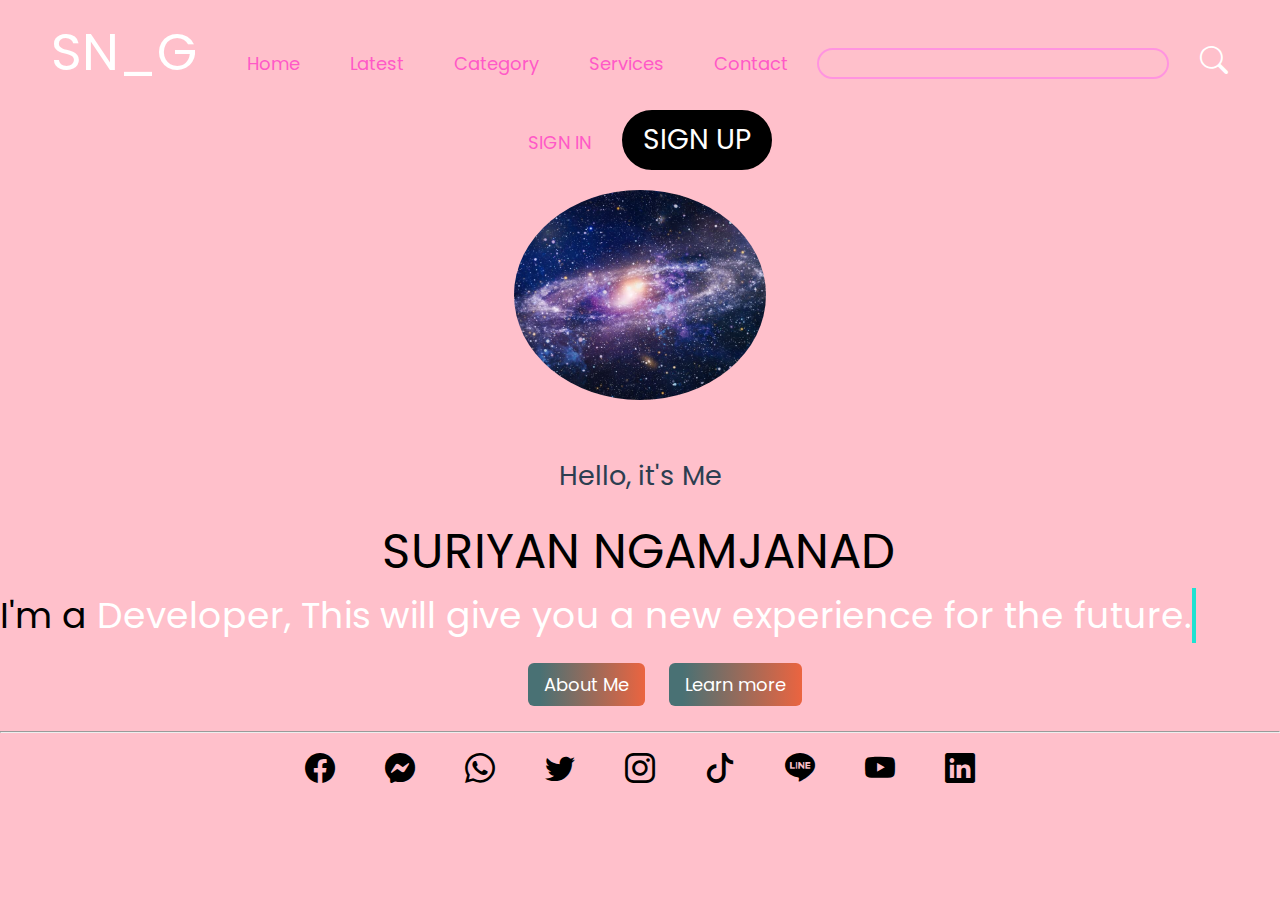
<file: ProfilePageWithHTMLCSS-main/index.html>
<!DOCTYPE html>
<html lang="en">

<head>
    <meta charset="UTF-8">
    <meta http-equiv="X-UA-Compatible" content="IE=edge">
    <meta name="viewport" content="width=device-width, initial-scale=1.0">
    <link rel="stylesheet" href="rotate.css">
    <link rel="stylesheet" href="https://cdn.jsdelivr.net/npm/bootstrap-icons@1.10.3/font/bootstrap-icons.css">
    <title>Document</title>
</head>

<body>
    <center>
        <div class="headertop">
            <div class="#">
                <a href="#"><button class="logoo">SN_G</button></a>
                <a href="#"><button class="home">Home</button></a>
                <a href="#"><button class="home">Latest</button></a>
                <a href="#"><button class="home">Category</button></a>
                <a href="#"><button class="home">Services</button></a>
                <a href="#"><button class="home">Contact</button></a>

                <label for="type-search"></label>
                <input class="searchbtn" type="search" id="type-search" name="q">
                <button class="searchbtn_g"><i class="bi bi-search"></i></button>

                <a href="sign_in_1st_page.html"><button class="signin_btn">SIGN IN</button></a>
                <a href="sign_up_1st_page.html"><button class="signup_btn">SIGN UP</button></a>
            </div>
        </div>


        <!-- ---------------------------------------------------------------------------->
        <div class="gallery">
            <img src="g.jpg" alt="#">
            <div class="#">
                <audio id="myAudio">
                <source src="#" type="audio/mpeg">
                <source src="#" type="audio/ogg">
            </audio>
                <div class="#">
                    <div id="player">
                    </div>
                    <script>
                        const audio = document.getElementById("myAudio");
                        const playButton = document.getElementById("playButton");
                        const pauseButton = document.getElementById("pauseButton");
                        const skipButton = document.getElementById("skipButton");
                        const timeDisplay = document.getElementById("time");

                        playButton.addEventListener("click", function() {
                            audio.play();
                        });

                        pauseButton.addEventListener("click", function() {
                            audio.pause();
                        });

                        skipButton.addEventListener("click", function() {
                            audio.currentTime = 0;
                        });

                        audio.addEventListener("timeupdate", function() {
                            const minutes = Math.floor(audio.currentTime / 60);
                            const seconds = Math.floor(audio.currentTime % 60);
                            const durationMinutes = Math.floor(audio.duration / 60);
                            const durationSeconds = Math.floor(audio.duration % 60);

                            timeDisplay.innerHTML = `${minutes}:${seconds.toString().padStart(2, '0')} / ${durationMinutes}:${durationSeconds.toString().padStart(2, '0')}`;
                        });
                    </script>
                </div>
                <!-- ---------------------------------------------------- -->

                <!-- ---------------------------------------------------- -->
            </div>
        </div>
        <div class="content">
            <div class="text-content">
                <div class="text">Hello, it's Me</div>
                <div class="name">SURIYAN NGAMJANAD</div>
                <div class="job">
                    <span>I'm a</span>
                    <div class="typing-text">
                        <span>Developer,</span>
                        <span>This will give you a new experience for the future.</span>

                    </div>
                </div>
                <center>
                    <div class="buttons">
                        <button>About Me</button>
                        <button>Learn more</button>
                    </div>
                </center>

            </div>
        </div>

        <div class="footer ">
            <br>
            <hr>
            <center>
                <div class="button">
                    <a href="#"><button class="facebook"><i class="bi bi-facebook"></i></button></a>
                    <a href="#"><button class="messenger"><i class="bi bi-messenger"></i></button></a>
                    <a href="#"><button class="whatsapp"><i class="bi bi-whatsapp"></i></button></a>
                    <a href="#"><button class="twitter "><i class="bi bi-twitter "></i></button></a>
                    <a href="#"><button class="instagram "><i class="bi bi-instagram "></i></button></a>
                    <a href="#"><button class="tiktok "><i class="bi bi-tiktok "></i></button></a>
                    <a href="#"><button class="line "><i class="bi bi-line "></i></button></a>
                    <a href="#"><button class="youtube "><i class="bi bi-youtube "></i></button></a>
                    <a href="#"><button class="linkedin "><i class="bi bi-linkedin "></i></button></a>
                </div>
            </center>

        </div>
    </center>

</body>

</html>
</file>
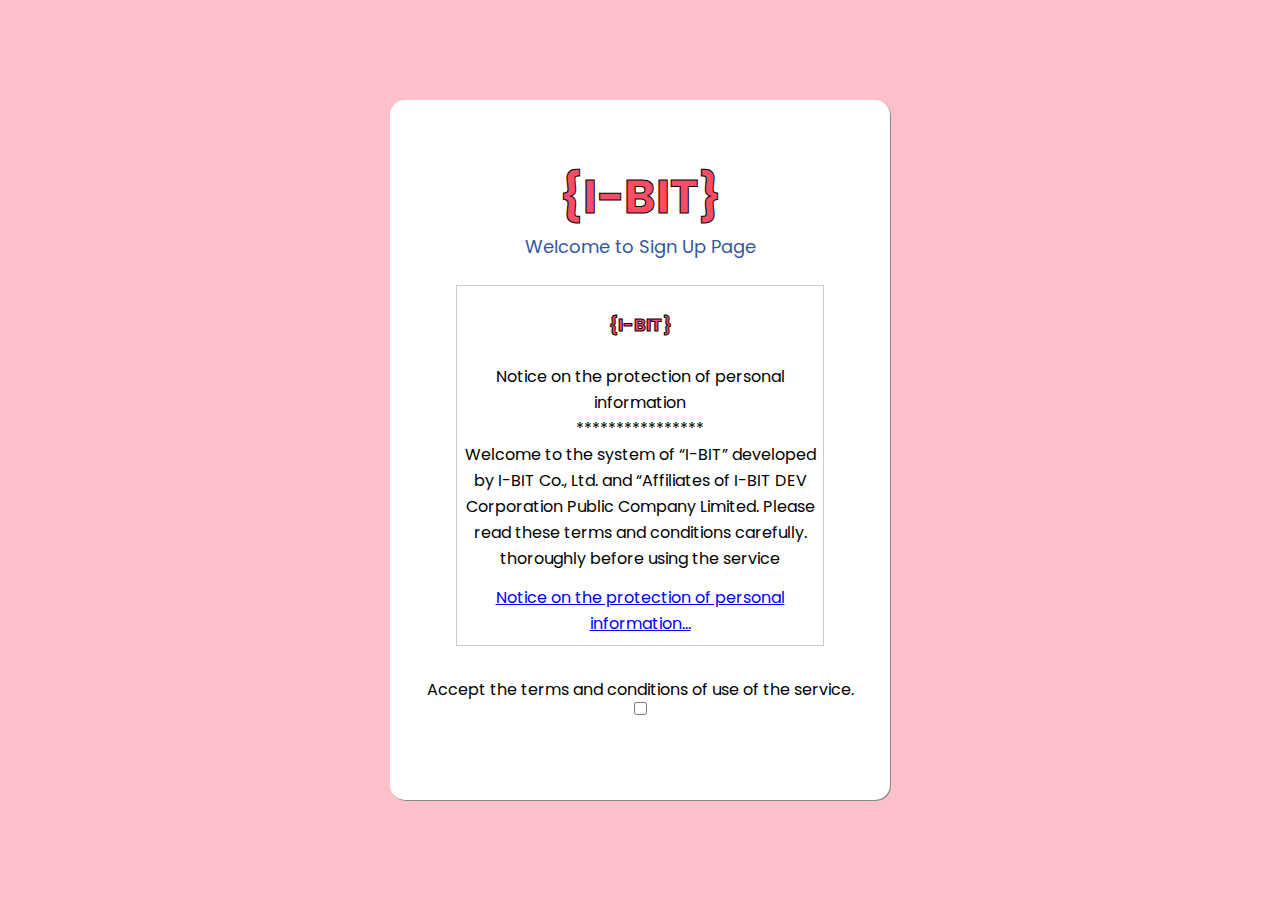
<file: ProfilePageWithHTMLCSS-main/sign_up_2.1nd_page.html>
<!DOCTYPE html>
<html lang="en">

<head>
    <meta charset="UTF-8">
    <meta http-equiv="X-UA-Compatible" content="IE=edge">
    <meta name="viewport" content="width=device-width, initial-scale=1.0">
    <link rel="stylesheet" href="sign_up_2.1nd_page.css">
    <link href='https://unpkg.com/boxicons@2.1.2/css/boxicons.min.css' rel='stylesheet'>
    <title>Sign up | Sign in</title>
</head>

<body>

    <div class="container">

        <div class="col-right">
            <center>
                <div class="logo">{I-BIT}</div>
                <div class="text-welcome"></div>
                <div class="text-detail">Welcome to Sign Up Page </div>
                <br>
                <div class="privacy"><br>
                    <div class="logo_inside">{I-BIT}</div>
                    <br>
                    <p>Notice on the protection of personal information</p>
                    <p>****************</p>

                    <p class="paragraph_1">
                        Welcome to the system of “I-BIT” developed by I-BIT Co., Ltd. and “Affiliates of I-BIT DEV Corporation Public Company Limited. Please read these terms and conditions carefully. thoroughly before using the service
                        </a>
                        <a class="notice" href="sign_up_2.2nd&privatecy_page.html">Notice on the protection of personal information...</a>

                    </p><br>

                </div>
            </center>

            <!-- ---------------------------------------------------------------------------- -->

            <label for="myCheck">Accept the terms and conditions of use of the service.</label>
            <input type="checkbox" id="myCheck" onclick="myFunction()">
            <!-- <p id="text" style="display:none">Accepted!</p> -->

            <script>
                function myFunction() {
                    var checkBox = document.getElementById("myCheck");
                    var text = document.getElementById("text");

                    if (checkBox.checked == true) {
                        text.style.display = "block";
                    } else {
                        text.style.display = "none";
                    }
                }
            </script>
            <!-- ---------------------------------------------------------------------------- -->
            <br>
            <div id="text" style="display:none">
                <center>
                    <div class="button">
                        <a href="sign_up_3rd_page.html"><button class="button button1">Next</button></a>
                    </div>
                </center>
            </div>





        </div>
    </div>
</body>

</html>

</html>
</file>
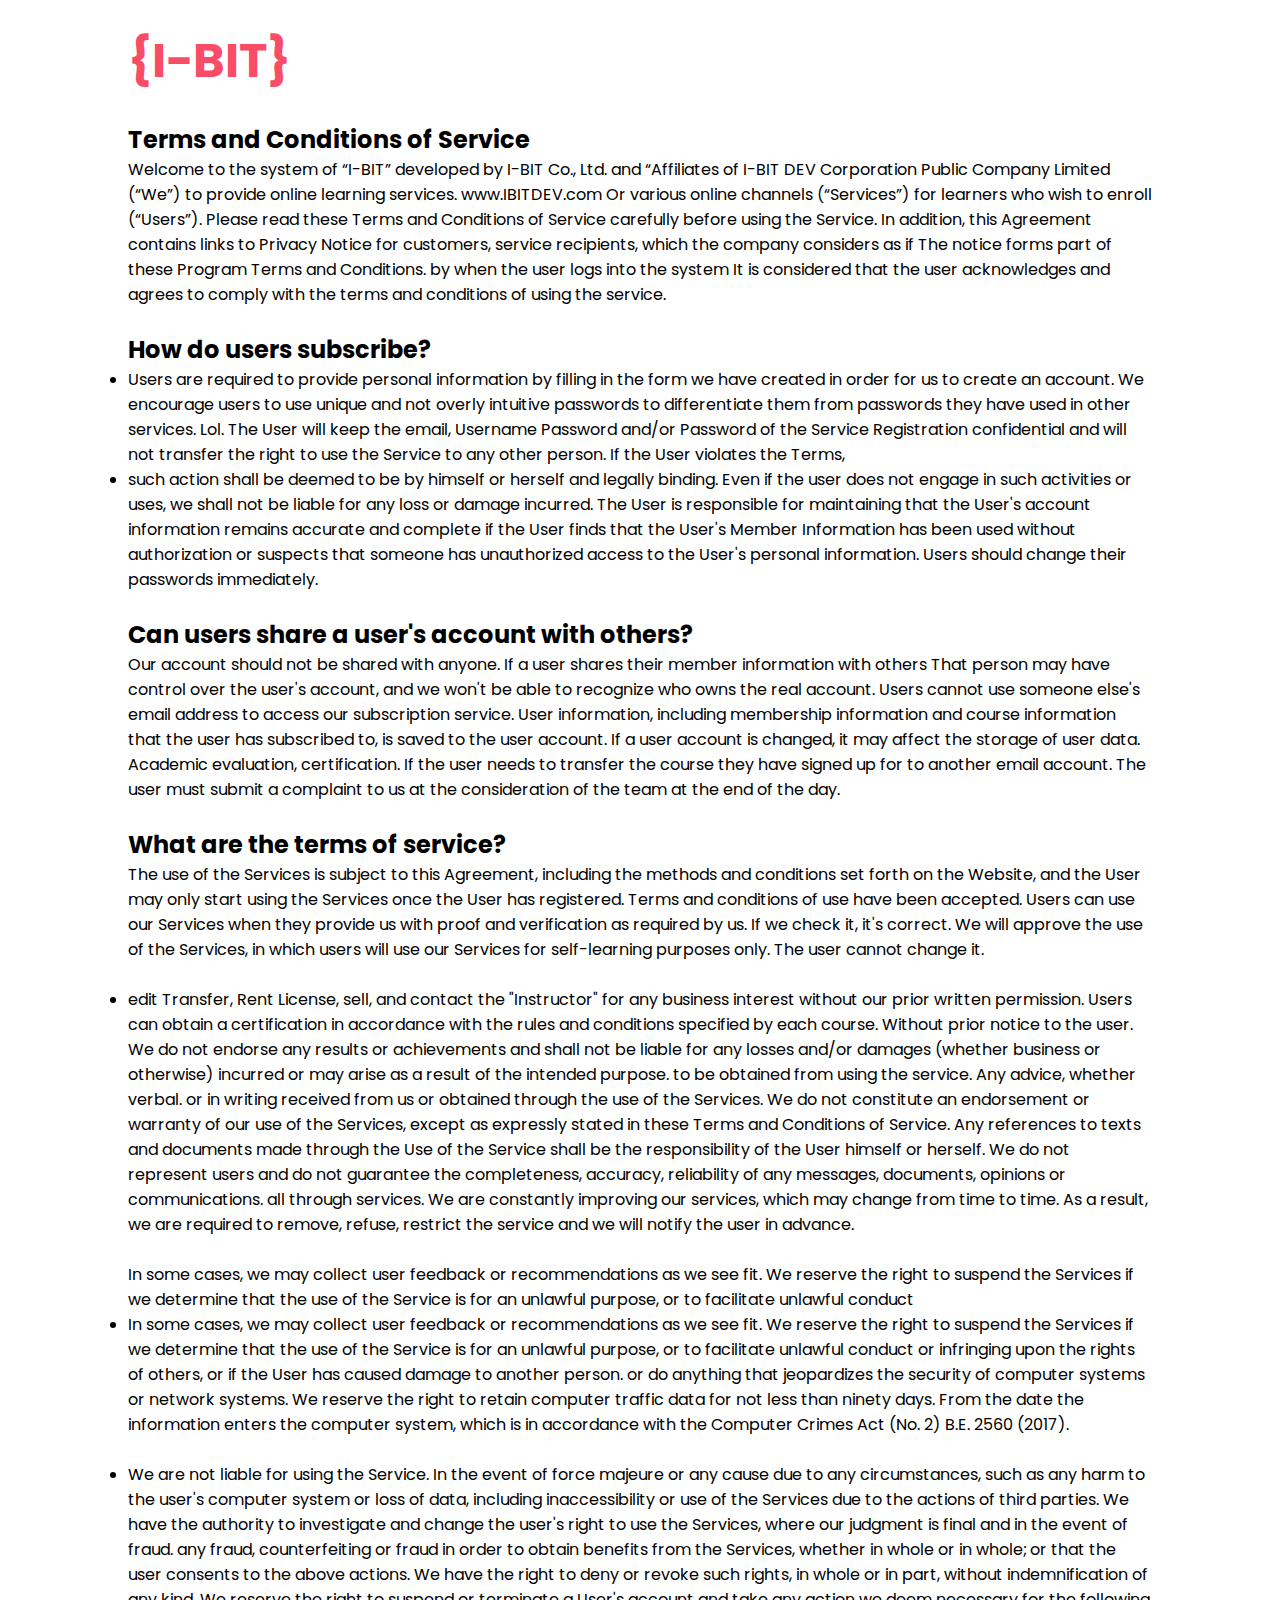
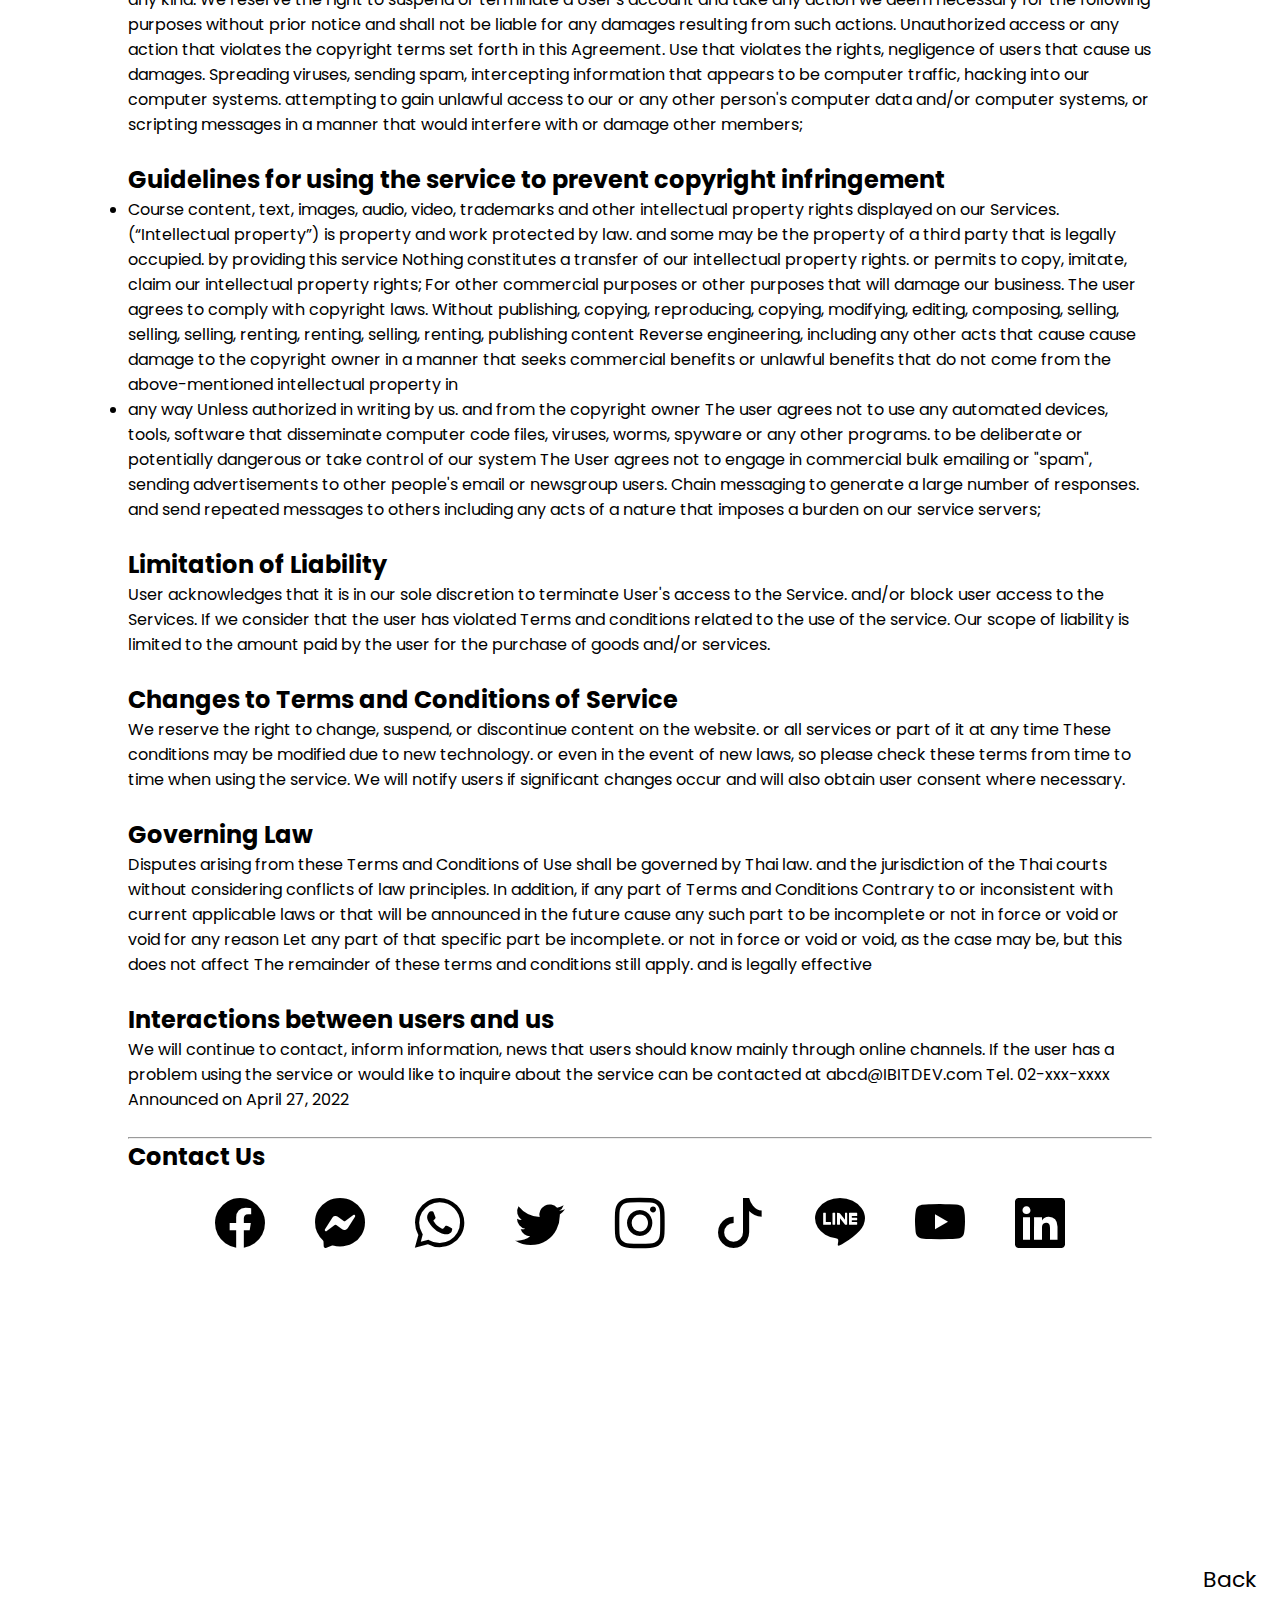
<file: ProfilePageWithHTMLCSS-main/sign_up_2.2nd&privatecy_page.html>
<!DOCTYPE html>
<html lang="en">

<head>
    <meta charset="UTF-8">
    <meta http-equiv="X-UA-Compatible" content="IE=edge">
    <meta name="viewport" content="width=device-width, initial-scale=1.0">
    <link rel="stylesheet" href="sign_up_2.2nd&privatecy_page.css">
    <link rel="stylesheet" href="https://cdn.jsdelivr.net/npm/bootstrap-icons@1.10.3/font/bootstrap-icons.css">
    <title>Privacy</title>
</head>

<body>
    <div class="body_part">
        <div class="container">
            <div class="privacy"><br>
                <div class="logo_inside">{I-BIT}</div>
                <br>
                <h2>Terms and Conditions of Service</h2>
                <p>Welcome to the system of “I-BIT” developed by I-BIT Co., Ltd. and “Affiliates of I-BIT DEV Corporation Public Company Limited (“We”) to provide online learning services. www.IBITDEV.com Or various online channels (“Services”) for learners
                    who wish to enroll (“Users”). Please read these Terms and Conditions of Service carefully before using the Service. In addition, this Agreement contains links to Privacy Notice for customers, service recipients, which the company considers
                    as if The notice forms part of these Program Terms and Conditions. by when the user logs into the system It is considered that the user acknowledges and agrees to comply with the terms and conditions of using the service.</p>

                <div font-weight="light" font-size="2" class="sc-bdVaJa sc-EHOje p8lm5p-0 agMLt">
                    <br>
                    <h2>How do users subscribe?</h2>


                    <li>Users are required to provide personal information by filling in the form we have created in order for us to create an account. We encourage users to use unique and not overly intuitive passwords to differentiate them from passwords
                        they have used in other services. Lol. The User will keep the email, Username Password and/or Password of the Service Registration confidential and will not transfer the right to use the Service to any other person. If the User
                        violates the Terms, </li>
                    <li>such action shall be deemed to be by himself or herself and legally binding. Even if the user does not engage in such activities or uses, we shall not be liable for any loss or damage incurred. The User is responsible for maintaining
                        that the User's account information remains accurate and complete if the User finds that the User's Member Information has been used without authorization or suspects that someone has unauthorized access to the User's personal
                        information. Users should change their passwords immediately.
                    </li>



                    <br>
                    <h2>Can users share a user's account with others?</h2>
                    <p>Our account should not be shared with anyone. If a user shares their member information with others That person may have control over the user's account, and we won't be able to recognize who owns the real account. Users cannot use
                        someone else's email address to access our subscription service. User information, including membership information and course information that the user has subscribed to, is saved to the user account. If a user account is changed,
                        it may affect the storage of user data. Academic evaluation, certification. If the user needs to transfer the course they have signed up for to another email account. The user must submit a complaint to us at the consideration
                        of the team at the end of the day.</p>
                    <br>
                    <h2>What are the terms of service?</h2>
                    <p>The use of the Services is subject to this Agreement, including the methods and conditions set forth on the Website, and the User may only start using the Services once the User has registered. Terms and conditions of use have been
                        accepted. Users can use our Services when they provide us with proof and verification as required by us. If we check it, it's correct. We will approve the use of the Services, in which users will use our Services for self-learning
                        purposes only. The user cannot change it.</p><br>
                    <li>edit Transfer, Rent License, sell, and contact the "Instructor" for any business interest without our prior written permission. Users can obtain a certification in accordance with the rules and conditions specified by each course.
                        Without prior notice to the user. We do not endorse any results or achievements and shall not be liable for any losses and/or damages (whether business or otherwise) incurred or may arise as a result of the intended purpose. to
                        be obtained from using the service. Any advice, whether verbal. or in writing received from us or obtained through the use of the Services. We do not constitute an endorsement or warranty of our use of the Services, except as expressly
                        stated in these Terms and Conditions of Service. Any references to texts and documents made through the Use of the Service shall be the responsibility of the User himself or herself. We do not represent users and do not guarantee
                        the completeness, accuracy, reliability of any messages, documents, opinions or communications. all through services. We are constantly improving our services, which may change from time to time. As a result, we are required to
                        remove, refuse, restrict the service and we will notify the user in advance.
                    </li><br> In some cases, we may collect user feedback or recommendations as we see fit. We reserve the right to suspend the Services if we determine that the use of the Service is for an unlawful purpose, or to facilitate unlawful
                    conduct

                    <li>In some cases, we may collect user feedback or recommendations as we see fit. We reserve the right to suspend the Services if we determine that the use of the Service is for an unlawful purpose, or to facilitate unlawful conduct or
                        infringing upon the rights of others, or if the User has caused damage to another person. or do anything that jeopardizes the security of computer systems or network systems. We reserve the right to retain computer traffic data
                        for not less than ninety days. From the date the information enters the computer system, which is in accordance with the Computer Crimes Act (No. 2) B.E. 2560 (2017).
                    </li><br>
                    <li>We are not liable for using the Service. In the event of force majeure or any cause due to any circumstances, such as any harm to the user's computer system or loss of data, including inaccessibility or use of the Services due to the
                        actions of third parties. We have the authority to investigate and change the user's right to use the Services, where our judgment is final and in the event of fraud. any fraud, counterfeiting or fraud in order to obtain benefits
                        from the Services, whether in whole or in whole; or that the user consents to the above actions. We have the right to deny or revoke such rights, in whole or in part, without indemnification of any kind. We reserve the right to
                        suspend or terminate a User's account and take any action we deem necessary for the following purposes without prior notice and shall not be liable for any damages resulting from such actions. Unauthorized access or any action
                        that violates the copyright terms set forth in this Agreement. Use that violates the rights, negligence of users that cause us damages. Spreading viruses, sending spam, intercepting information that appears to be computer traffic,
                        hacking into our computer systems. attempting to gain unlawful access to our or any other person's computer data and/or computer systems, or scripting messages in a manner that would interfere with or damage other members;
                    </li><br>
                    <h2>Guidelines for using the service to prevent copyright infringement</h2>

                    <li>Course content, text, images, audio, video, trademarks and other intellectual property rights displayed on our Services. (“Intellectual property”) is property and work protected by law. and some may be the property of a third party
                        that is legally occupied. by providing this service Nothing constitutes a transfer of our intellectual property rights. or permits to copy, imitate, claim our intellectual property rights; For other commercial purposes or other
                        purposes that will damage our business. The user agrees to comply with copyright laws. Without publishing, copying, reproducing, copying, modifying, editing, composing, selling, selling, selling, renting, renting, selling, renting,
                        publishing content Reverse engineering, including any other acts that cause cause damage to the copyright owner in a manner that seeks commercial benefits or unlawful benefits that do not come from the above-mentioned intellectual
                        property in
                    </li>
                    <li> any way Unless authorized in writing by us. and from the copyright owner The user agrees not to use any automated devices, tools, software that disseminate computer code files, viruses, worms, spyware or any other programs. to be deliberate
                        or potentially dangerous or take control of our system The User agrees not to engage in commercial bulk emailing or "spam", sending advertisements to other people's email or newsgroup users. Chain messaging to generate a large
                        number of responses. and send repeated messages to others including any acts of a nature that imposes a burden on our service servers;
                    </li>
                    <br>
                    <h2>Limitation of Liability</h2>
                    <p>User acknowledges that it is in our sole discretion to terminate User's access to the Service. and/or block user access to the Services. If we consider that the user has violated Terms and conditions related to the use of the service.
                        Our scope of liability is limited to the amount paid by the user for the purchase of goods and/or services.</p>
                    <br>
                    <h2>Changes to Terms and Conditions of Service</h2>
                    <p>We reserve the right to change, suspend, or discontinue content on the website. or all services or part of it at any time These conditions may be modified due to new technology. or even in the event of new laws, so please check these
                        terms from time to time when using the service. We will notify users if significant changes occur and will also obtain user consent where necessary.</p>
                    <br>
                    <h2>Governing Law</h2>
                    <p>Disputes arising from these Terms and Conditions of Use shall be governed by Thai law. and the jurisdiction of the Thai courts without considering conflicts of law principles. In addition, if any part of Terms and Conditions Contrary
                        to or inconsistent with current applicable laws or that will be announced in the future cause any such part to be incomplete or not in force or void or void for any reason Let any part of that specific part be incomplete. or not
                        in force or void or void, as the case may be, but this does not affect The remainder of these terms and conditions still apply. and is legally effective</p>
                    <br>
                    <h2>Interactions between users and us</h2>
                    <p>We will continue to contact, inform information, news that users should know mainly through online channels. If the user has a problem using the service or would like to inquire about the service can be contacted at abcd@IBITDEV.com
                        Tel. 02-xxx-xxxx Announced on April 27, 2022</p>
                </div>



                <div class="profile-card">
                    <!-- <div class="hr">
                    <hr>
                </div> -->
                    <div class="footer ">
                        <br>
                        <hr>
                        <h2>Contact Us</h2>
                        <center>
                            <!-- <i class="bi bi-facebook"></i>
                        <i class="bi bi-messenger"></i>
                        <i class="bi bi-whatsapp"></i>
                        <i class="bi bi-twitter"></i>
                        <i class="bi bi-instagram"></i>
                        <i class="bi bi-tiktok"></i>
                        <i class="bi bi-line"></i>
                        <i class="bi bi-youtube"></i>
                        <i class="bi bi-linkedin"></i> -->

                            <div class="button">
                                <a href="https://www.facebook.com/"><button class="button1"><i class="bi bi-facebook"></i></button></a>
                                <a href="#"><button class="button2"><i class="bi bi-messenger"></i></button></a>
                                <a href="#"><button class="button button3"><i class="bi bi-whatsapp"></i></button></a>
                                <a href=""><button class="button button4"><i class="bi bi-twitter"></i></button></a>
                                <a href=""><button class="button button5"><i class="bi bi-instagram"></i></button></a>
                                <a href=""><button class="button button6"><i class="bi bi-tiktok"></i></button></a>
                                <a href=""><button class="button button7"><i class="bi bi-line"></i></button></a>
                                <a href=""><button class="button button8"><i class="bi bi-youtube"></i></button></a>
                                <a href=""><button class="button button9"><i class="bi bi-linkedin"></i></button></a>
                                <!-- <a href="sign-upconditon.html"><button class="button button9">Back</button></a> -->

                            </div>

                        </center>
                    </div>
                </div>
            </div>
        </div>
    </div>
    <div class="back_part">
        <a href="sign_up_2.1nd_page.html"><button class="text_back">Back</button></a>
    </div>
</body>

</html>
</file>
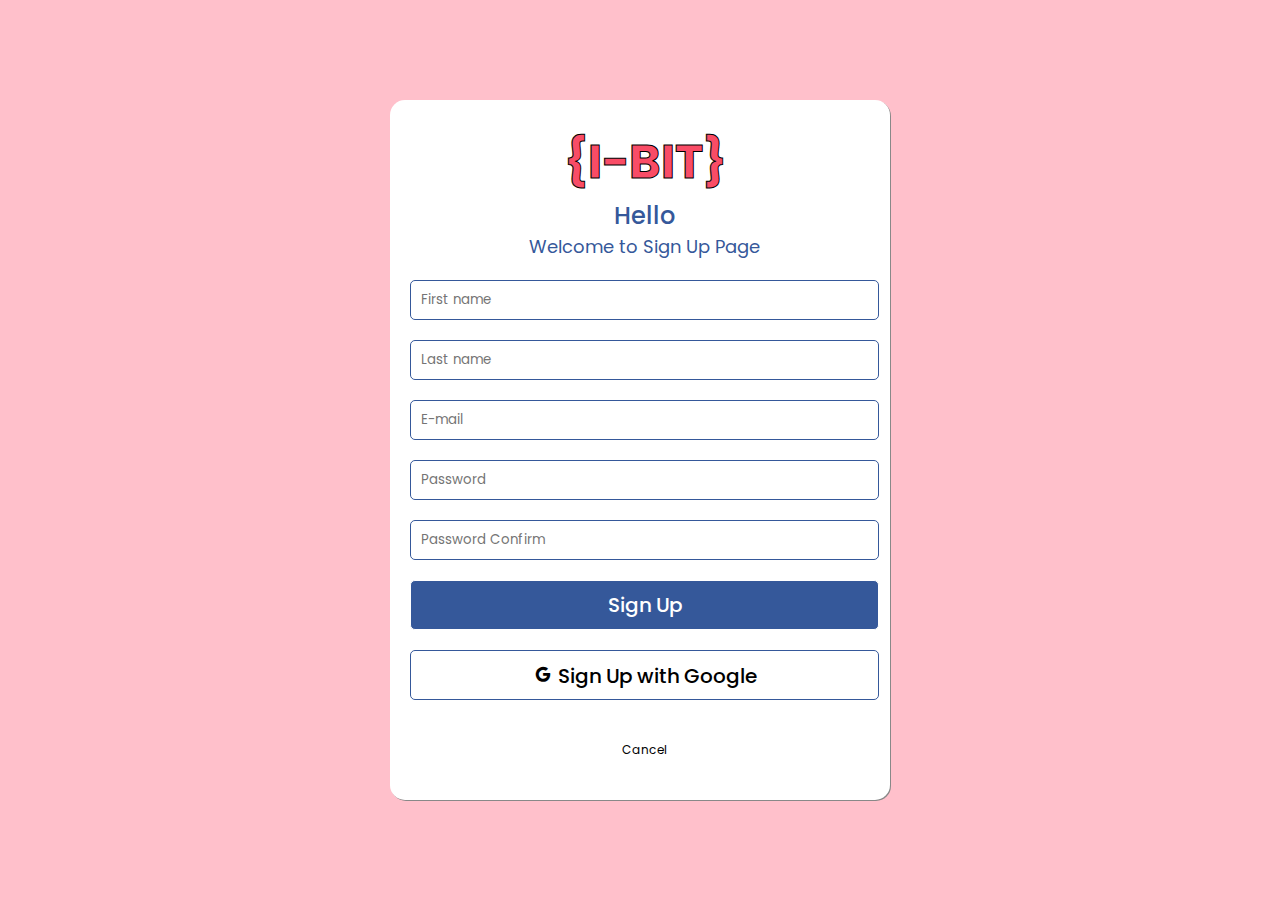
<file: ProfilePageWithHTMLCSS-main/sign_up_3rd_page.html>
<!DOCTYPE html>
<html lang="en">

<head>
    <meta charset="UTF-8">
    <meta http-equiv="X-UA-Compatible" content="IE=edge">
    <meta name="viewport" content="width=device-width, initial-scale=1.0">
    <link rel="stylesheet" href="sign_up_3rd_page.css">
    <link href='https://unpkg.com/boxicons@2.1.2/css/boxicons.min.css' rel='stylesheet'>

    <script>
        function validateForm() {
            let fname = document.forms["sign_up"]["fname"].value;
            let lname = document.forms["sign_up"]["lname"].value;
            let email = document.forms["sign_up"]["email"].value;
            let password = document.forms["sign_up"]["password"].value;
            let password_confirm = document.forms["sign_up"]["password_confirm"].value;
            let Sign_up = document.forms["sign_up"]["submit"].value;



            if (fname == "") {
                alert("First name must be filled out");
                return false;
            }
            if (lname == "") {
                alert("Last name must be filled out");
                return false;
            }
            if (email == "") {
                alert("E-mail must be filled out");
                return false;
            }

            if (password == "") {
                alert("Password must be filled out");
                return false;
            }
            if (password.length < 8) {
                alert("Password lenght must be more 8 character ");
                return false;
            }


            if (password_confirm == "") {
                alert("Password confirm must be filled out");
                return false;
            }
            if (password_confirm.length < 8) {
                alert("Password confirm lenght must be more 8 character ");
                return false;
            }

            if (password_confirm != password) {
                alert("Passwords do not match. Please enter your passwords again!");
                return false;
            }
            if (Sign_up != "" && password_confirm === password) {
                alert("Completely!");
                return true;
            }

        }
    </script>
    <!-- <script>
        function myFunction() {
            alert("Finish");
        }
    </script> -->

    <title>Sign up | Sign in</title>
</head>

<body>

    <div class="container">

        <div class="col-right">
            <div class="logo">{I-BIT}</div>
            <div class="text-welcome">Hello</div>
            <div class="text-detail">Welcome to Sign Up Page</div>
            <div class="form">
                <form name="sign_up" action="#" onsubmit="return validateForm()" method="POST">

                    <input type="fname" name="fname" id="fname" placeholder="First name" class="email ">
                    <input type="lname" name="lname" id="lname" placeholder="Last name" class="email ">
                    <input type="email" name="email" id="email" placeholder="E-mail" class="email ">
                    <input type="password" name="password" id="password" placeholder="Password " class="password ">
                    <input type="password" name="password_confirm" id="password_confirm" placeholder="Password Confirm " class="password ">

                    <input type="submit" value="Sign Up" class="button ">

                    <div class="btn "><a href="https://www.google.com/account/about/?hl=en-US"><i class='bx bxl-google'></i> Sign Up with Google</a>
                    </div>

                </form>

            </div>
            <br>
            <a href="index.html"><button class="button button1">Cancel</button></a>

        </div>
    </div>

</body>

</html>

</html>
</file>
<file: ProfilePageWithHTMLCSS-main/rotate.css>
@import url('https://fonts.googleapis.com/css2?family=Poppins:wght@300;400;500;600&display=swap');
* {
    margin: 0;
    padding: 0;
    box-sizing: border-box;
    font-family: "Poppins", sans-serif;
}

.gallery {
    --s: 280px;
    /* control the size */
    display: grid;
    width: var(--s);
    aspect-ratio: 1;
    padding: calc(var(--s)/20);
    border-radius: 50%;
    position: relative;
    text-align: right;
}

.gallery>img {
    grid-area: 1/1;
    width: 100%;
    height: 100%;
    object-fit: cover;
    border-radius: inherit;
}

.gallery>img {
    animation: m 12s infinite linear;
}

@keyframes m {
    100% {
        transform: rotate(360deg)
    }
}

body {
    margin: 0;
    min-height: 100vh;
    display: grid;
    justify-content: center;
    background: pink;
}


/* \\\\\\\\\\\\\\\\\\\\\\\\\\\\\\\\\\\\\\\\ */

.text_color {
    color: #4267B2;
}


/* \\\\\\\\\\\\\\\\\\\\\\\\\\\\\\\\\\\\\\\\ */

.counterclockwise {
    /* background-color: #4CAF50; */
    /* Green */
    border: none;
    border-radius: 5px;
    color: #ff59c7;
    padding: 9px 21px;
    text-align: center;
    text-decoration: none;
    display: inline-block;
    font-size: 20px;
    margin: 4px 2px;
    transition-duration: 0.4s;
    cursor: pointer;
}


/* .counterclockwise {
    background-color: #ff59c7;
    color: white;
    /* border: 2px solid #35589A; */


}
*/ .counterclockwise:hover {
    background-color: #4267B2;
    color: #ff94e0;
    font-size: 35px;
}

/* \\\\\\\\\\\\\\\\\\\\\\\\\\\\\\\\\\\\\\\\ */
.btn_playing {
    /* background-color: #4CAF50; */
    /* Green */
    
    border: none;
    border-radius: 5px;
    color: white;
    padding: 9px 21px;
    text-align: center;
    text-decoration: none;
    display: inline-block;
    font-size: 50px;
    margin: 4px 2px;
    transition-duration: 0.3s;
    cursor: pointer;
}
.btn_playing {
    background-color: #ff59c7;
    color: white;
    /* border: 2px solid #35589A; */
}
.btn_playing:hover {
    background-color: #4267B2;
    color: #ff94e0;
    font-size: 35px;
}

/* \\\\\\\\\\\\\\\\\\\\\\\\\\\\\\\\\\\\\\\\ */
.time_display {
    /* background-color: #4CAF50; */
    /* Green */
    
    border: none;
    border-radius: 5px;
    color: white;
    padding: 9px 21px;
    text-align: center;
    text-decoration: none;
    display: inline-block;
    font-size: 20px;
    margin: 4px 2px;
    transition-duration: 0.4s;
    cursor: pointer;
}
.time_display {
    /* background-color: #ff59c7; */
    /* color: white; */
    
    color: #4267B2;
    /* border: 2px solid #35589A; */
}

/* .time_display:hover {
    background-color: #4267B2;
    color: #ffff;
    /* font-size: 35px; */

}

/* \\\\\\\\\\\\\\\\\\\\\\\\\\\\\\\\\\\\\\\\ */

/* #player {
    display: flex;
    align-items: center;
} */

/* #playButton,
#pauseButton,
#skipButton {
    background-color: lightgray;
    border: none;
    border-radius: 4px;
    padding: 8px 16px;
    margin-right: 8px;
    font-size: 16px;
    cursor: pointer;
} */

/* #time {
    font-size: 20px;
} */

/* \\\\\\\\\\\\\\\\\\Headertop\\\\\\\\\\\\\\\\\\\\\\ */
.headertop {
    text-align: right;
    width: 100%;
    height: 100%;
    /* align-items: center; */
}
.headertop .home {
    background-color: #4CAF50;
    /* Green */
    border: none;
    border-radius: 5px;
    color: white;
    padding: 9px 21px;
    text-align: center;
    text-decoration: none;
    display: inline-block;
    font-size: 18px;
    margin: 4px 2px;
    transition-duration: 0.4s;
    cursor: pointer;
}
.headertop .home {
    background-color: pink;
    color: #ff59c7;
    /* border: 2px solid #35589A; */
}
.headertop .home:hover {
    /* background-color: #4267B2; */
    /* color: white; */
    color: #ff94e0;
    /* font-size: 20px; */
}

/* \\\\\\\\\\\\\\\\\\hearchbtn\\\\\\\\\\\\\\\\\\\\\\ */
.headertop .searchbtn {
    background-color: pink;
    /* border: none; */
    border-radius: 50px;
    /* padding: 10px px; */
    text-align: center;
    text-decoration: none;
    display: inline-block;
    font-size: 18px;
    margin: 4px 2px;
    /* transition-duration: 0.4s; */
    cursor: pointer;
}
.headertop .searchbtn {
    color: #ff59c7;
    border: 2px solid #ff94e0;
}

/* \\\\\\\\\\\\\\\\btn-ssssss\\\\\\\\\\\\\\\\\\\\\\\\ */
.headertop .searchbtn_g {
    background-color: pink;
    border-radius: 5px;
    padding: 9px 21px;
    text-align: center;
    text-decoration: none;
    display: inline-block;
    font-size: 28px;
    margin: 4px 2px;
    transition-duration: 0.4s;
    cursor: pointer;
}
.headertop .searchbtn_g {
    color:white;
    border: 2px solid pink
}
.headertop .searchbtn_g:hover {
    /* color: white; */
    color: #ff59c7;
    font-size: 32px;
}

/* -----------------------signin_btn-------------------------------- */
.headertop .signin_btn {
    /* Green */
    border: none;
    border-radius: 5px;
    color: white;
    padding: 9px 21px;
    text-align: center;
    text-decoration: none;
    display: inline-block;
    font-size: 18px;
    margin: 4px 2px;
    transition-duration: 0.4s;
    cursor: pointer;
}
.headertop .signin_btn {
    background-color: pink;
    color: #ff59c7;
}
.headertop .signin_btn:hover {
    /* color: white; */
    color: #ff94e0;
    font-size: 26px;
}

/* -----------------------signup_btn-------------------------------- */
.headertop .signup_btn {
    background-color:#000000;
    border-radius: 50px;
    padding: 9px 21px;
    text-align: center;
    text-decoration: none;
    display: inline-block;
    font-size: 28px;
    margin: 4px 2px;
    transition-duration: 0.4s;
    cursor: pointer;
}
.headertop .signup_btn {
    color:white;
    border: 2px solid pink;
}
.headertop .signup_btn:hover {
    /* color: white; */
    color: #ff59c7;
    font-size: 32px;
}

/* \\\\\\\\\\\\\\\\\\\\\\\\\\\\\\\\\\\\\\\\ */
.headertop .logoo {
    /* background-color: #ff59c7; */
    /* Green */
    border: none;
    /* border-radius: 30px; */
    color: white;
    padding: 9px 21px;
    /* text-align: center; */
    /* text-align: left; */
    text-decoration: none;
    display: inline-block;
    font-size: 52px;
    margin: 4px 2px;
    /* transition-duration: 0.5s; */
}
.logoo {
    background-color: pink;
    color: #ff59c7;
    border: 2px solid #35589A;
}

/* .logoo:hover {
    background-color: #4267B2;
    color: #ff59c7;
} */

/* --------------footer----------------------- */
.facebook {
    background-color: pink;
    border: none;
    border-radius: 5px;
    color:#000000;
    padding: 9px 21px;
    text-align: center;
    text-decoration: none;
    display: inline-block;
    font-size: 30px;
    margin: 4px 2px;
    transition-duration: 0.4s;
    cursor: pointer;
}
.facebook:hover {
    background-color: #4267B2;
    color: white;
    font-size: 20px;
}

/*------------------------------------------------------------------*/
.messenger {
    background-color: pink;
    border: none;
    border-radius: 10px;
    /* color: white; */
    padding: 9px 21px;
    text-align: center;
    /* text-decoration: none; */
    /* display: inline-block; */
    font-size: 30px;
    margin: 4px 2px;
    transition-duration: 0.4s;
    cursor: pointer;
}
.messenger:hover {
    background-color: #00B2FF;
    color: white;
    font-size: 20px;
}

/*------------------------------------------------------------------*/
.whatsapp {
    background-color: pink;
    border: none;
    border-radius: 10px;
    /* color: white; */
    padding: 9px 21px;
    text-align: center;
    /* text-decoration: none; */
    /* display: inline-block; */
    font-size: 30px;
    margin: 4px 2px;
    transition-duration: 0.4s;
    cursor: pointer;
}
.whatsapp:hover {
    background-color: #25D366;
    color: white;
    font-size: 20px;
}

/*------------------------------------------------------------------*/
.twitter {
    background-color: pink;
    border: none;
    border-radius: 10px;
    /* color: white; */
    padding: 9px 21px;
    text-align: center;
    /* text-decoration: none; */
    /* display: inline-block; */
    font-size: 30px;
    margin: 4px 2px;
    transition-duration: 0.4s;
    cursor: pointer;
}
.twitter:hover {
    background-color: #1DA1F2;
    color: white;
    font-size: 20px;
}

/*------------------------------------------------------------------*/
.instagram {
    background-color: pink;
    border: none;
    border-radius: 10px;
    /* color: white; */
    padding: 9px 21px;
    text-align: center;
    /* text-decoration: none; */
    /* display: inline-block; */
    font-size: 30px;
    margin: 4px 2px;
    transition-duration: 0.4s;
    cursor: pointer;
}
.instagram:hover {
    background-color: #FD1D1D;
    background-color: #405DE6;
    color: white;
    font-size: 20px;
}

/*------------------------------------------------------------------*/
.tiktok {
    background-color: pink;
    border: none;
    border-radius: 10px;
    /* color: white; */
    padding: 9px 21px;
    text-align: center;
    /* text-decoration: none; */
    /* display: inline-block; */
    font-size: 30px;
    margin: 4px 2px;
    transition-duration: 0.4s;
    cursor: pointer;
}
.tiktok:hover {
    background-color: #ff0050;
    color: white;
    font-size: 20px;
}

/*------------------------------------------------------------------*/
.line {
    background-color: pink;
    border: none;
    border-radius: 10px;
    /* color: white; */
    padding: 9px 21px;
    text-align: center;
    /* text-decoration: none; */
    /* display: inline-block; */
    font-size: 30px;
    margin: 4px 2px;
    transition-duration: 0.4s;
    cursor: pointer;
}
.line:hover {
    background-color: #06c755;
    color: white;
    font-size: 20px;
}

/*------------------------------------------------------------------*/
.youtube {
    background-color: pink;
    border: none;
    border-radius: 10px;
    /* color: white; */
    padding: 9px 21px;
    text-align: center;
    /* text-decoration: none; */
    /* display: inline-block; */
    font-size: 30px;
    margin: 4px 2px;
    transition-duration: 0.4s;
    cursor: pointer;
}
.youtube:hover {
    background-color: #FF0000;
    color: white;
    font-size: 20px;
}

/*------------------------------------------------------------------*/
.linkedin {
    background-color: pink;
    border: none;
    border-radius: 10px;
    /* color: white; */
    padding: 9px 21px;
    text-align: center;
    /* text-decoration: none; */
    /* display: inline-block; */
    font-size: 30px;
    margin: 4px 2px;
    transition-duration: 0.4s;
    cursor: pointer;
}

/* .linkedin {
    background-color: white;
    color: black;
    border: 2px solid #35589A;
} */
.linkedin:hover {
    background-color: #4267B2;
    color: white;
    font-size: 20px;
}

/*------------------------------------------------------------------*/
.content {
    position: center;
    top: 33%;
    left: 7%;
}
.content .text {
    font-size: 27px;
    color: #2c3e50;
}
.content .name {
    font-size: 48px;
    color: #000000;
    margin: 20px 0 0 -3px;
    /*T R B L*/
}
.content .job {
    font-size: 36px;
    color: #000000;
    display: flex;
}

/* \\\\\\\\\\\\\\\\\\\\\\\\\\\\\\\\\\\\\\\\\\ */
.content .job .typing-text {
    color: white;
    margin-left: 10px;
    white-space: nowrap;
    overflow: hidden;
    border-right: 4px solid #1de2d1;
    animation: typing 12s steps(24) infinite;
    /* background: red; */
}
@keyframes typing {
    0% {
        width: 0ch;
    }
    50% {
        width: 48ch;
    }
    100% {
        width: 48ch;
    }
}
.content .buttons {
    margin: 20px 0 0 50px;
}
.content .buttons button {
    color: #fff;
    margin: 0 10px;
    padding: 8px 16px;
    font-size: 18px;
    cursor: pointer;
    border-radius: 6px;
    outline: none;
    border: none;
    background: linear-gradient(90deg,
    #497174 10%,
    #EB6440 100%);
    transition: all 0.3s ease;
}
.content .buttons button:hover {
    transform: scale(.98);
}
</file>
<file: ProfilePageWithHTMLCSS-main/sign_up_2.1nd_page.css>
@import url('https://fonts.googleapis.com/css2?family=Poppins:wght@300;400;500;600&display=swap');
* {
    font-family: 'Poppins', sans-serif;
    margin: 0;
    padding: 0;
    box-sizing: border-box;
}

body {
    height: 100vh;
    display: flex;
    align-items: center;
    justify-content: center;
    /* background-color: #898AA6; */
    background-color: pink;
    /* background-image: url(); */
}


/*------------------------------------------------------------------*/

.container {
    width: 500px;
    height: 700px;
    height: 700px;
    /* background-color: #fff; */
    background-color: white;
    box-shadow: 1px 1px #888888;
    border-radius: 15px;
    display: flex;
}


/*------------------------------------------------------------------*/


/*===================================================================*/

.container .col-right {
    width: 100%;
    height: 100%;
    background-color: #fff;
    border-radius: 0px 10px 10px 0px;
    margin-left: 20px;
    margin-right: 20px;
    display: flex;
    flex-direction: column;
    align-items: center;
    justify-content: center;
}


/*------------------------------------------------------------------*/

.container .col-right .logo {
    font-size: 48px;
    font-weight: 700;
    color: #F94C66;
    -webkit-text-stroke: 1px #000;
}


/*------------------------------------------------------------------*/

.container .col-right .text-welcome {
    font-size: 24px;
    font-weight: 500;
    color: #35589A;
}


/*------------------------------------------------------------------*/

.container .col-right .text-detail {
    font-size: 18px;
    font-weight: 400;
    color: #35589A;
}


/*===================================================================*/

.button1 {
    background-color: #4CAF50;
    /* Green */
    border: none;
    border-radius: 5px;
    color: white;
    padding: 9px 21px;
    text-align: center;
    text-decoration: none;
    display: inline-block;
    font-size: 22px;
    margin: 4px 2px;
    transition-duration: 0.4s;
    cursor: pointer;
}

.button1 {
    background-color: white;
    color: black;
    /* border: 2px solid #35589A; */
}

.button1:hover {
    background-color: #4CAF50;
    color: white;
}


/*===================================================================*/

.privacy {
    height: 70%;
    width: 80%;
    border: 1px solid #ccc;
    font: 16px/26px Georgia, Garamond, Serif;
    overflow: auto;
}

.privacy .logo_inside {
    font-size: 18px;
    font-weight: 700;
    color: #F94C66;
    -webkit-text-stroke: 1px #000;
}

.paragraph_1 {
    font-size: 16px;
    text-justify: inter-word;
    /* hyphens: auto; */
}

.container .col-right .privacy .paragraph_1 .notice {
    background-color: #4CAF50;
    /* Green */
    border: none;
    border-radius: 5px;
    color: white;
    padding: 9px 21px;
    text-align: center;
    text-decoration: none;
    display: inline-block;
    font-size: 16px;
    margin: 4px 2px;
    transition-duration: 0.4s;
    cursor: pointer;
}

.container .col-right .privacy .paragraph_1 .notice {
    background-color: white;
    color: blue;
    text-decoration: underline;
    /* border: 2px solid #35589A; */
}

.container .col-right .privacy .paragraph_1 .notice:hover {
    /* background-color: #4CAF50; */
    /* color: white; */
    color: blue;
    font-size: 22px;
}
</file>
<file: ProfilePageWithHTMLCSS-main/sign_up_2.2nd&privatecy_page.css>
@import url('https://fonts.googleapis.com/css2?family=Poppins:wght@300;400;500;600&display=swap');
* {
    font-family: 'Poppins', sans-serif;
    margin: 0;
    padding: 0;
    box-sizing: border-box;
}

.body_part {
    height: 350vh;
    display: flex;
    align-items: center;
    justify-content: center;
    /* background-color: #898AA6; */
    /* background-color: pink; */
    /* background-image: url(); */
}


/*------------------------------------------------------------------*/

.back_part {
    text-align: right;
}


/*------------------------------------------------------------------*/

.back_part .text_back {
    /* background-color: #4CAF50; */
    /* Green */
    border: none;
    border-radius: 5px;
    color: white;
    padding: 9px 21px;
    /* text-align: center; */
    /* text-decoration: none; */
    /* display: inline-block; */
    font-size: 22px;
    margin: 4px 2px;
    transition-duration: 0.4s;
    cursor: pointer;
}

.back_part .text_back {
    background-color: white;
    color: black;
    /* border: 2px solid #35589A; */
}

.back_part .text_back:hover {
    background-color: red;
    color: white;
    font-size: 30px;
}


/*------------------------------------------------------------------*/

.container {
    width: 80%;
    height: 100%;
    height: 100%;
    /* background-color: #fff; */
    /* background-color: white; */
    /* box-shadow: 1px 1px #888888; */
    border-radius: 15px;
    display: flex;
}


/*------------------------------------------------------------------*/

.privacy .logo_inside {
    font-size: 48px;
    font-weight: 700;
    color: #F94C66;
    align-items: center;
}

.paragraph_1 {
    font-size: 16px;
    text-justify: inter-word;
    /* hyphens: auto; */
}

.paragraph_2 {
    font-size: 16px;
    text-justify: inter-word;
    /* hyphens: auto; */
}

.paragraph_3 {
    font-size: 16px;
    text-justify: inter-word;
    /* hyphens: auto; */
}

.frame {
    display: grid;
    grid-template-columns: 1fr;
    grid-template-rows: 1fr;
    grid-column-gap: 0px;
    grid-row-gap: 0px;
}


/*------------------------------------------------------------------*/

.footer {
    width: 100%;
    height: 100%;
    align-items: center;
}


/*===================================================================*/

.profile-card .footer .media-btn {
    display: flex;
    align-items: center;
    width: 34 px;
    height: 34px;
    margin-top: 25px;
}

.media-btn .link {
    display: flex;
    align-items: center;
    justify-content: center;
    width: 34 px;
    height: 34px;
    color: white;
    font-size: 35px;
    border-radius: 10%;
    background-color: ;
    text-decoration: none;
    margin: 0 10px;
}

.profile-card .btn {
    display: flex;
    align-items: center;
    margin: 25px
}

.btn .button {
    color: rgb(57, 31, 31);
    font-size: 14px;
    font-weight: 400;
    /* background-color: #e8eaea; */
    border: none;
    border-radius: 24px;
    margin: 0 10px;
    padding: 8px 24px;
    cursor: pointer;
    transition: all 0.3s ease;
}

.btn .button:hover {
    background-color: #ddb551;
}


/*===================================================================*/

.button1 {
    background-color: #4CAF50;
    /* Green */
    border: none;
    border-radius: 5px;
    color: white;
    padding: 9px 21px;
    text-align: center;
    text-decoration: none;
    display: inline-block;
    font-size: 50px;
    margin: 4px 2px;
    transition-duration: 0.4s;
    cursor: pointer;
}

.button1 {
    background-color: white;
    color: black;
    /* border: 2px solid #35589A; */
}

.button1:hover {
    background-color: #4267B2;
    color: white;
    font-size: 35px;
}


/*------------------------------------------------------------------*/

.button2 {
    /* background-color: #4CAF50; */
    /* Green */
    border: none;
    border-radius: 10px;
    /* color: white; */
    padding: 9px 21px;
    text-align: center;
    /* text-decoration: none; */
    /* display: inline-block; */
    font-size: 50px;
    margin: 4px 2px;
    transition-duration: 0.4s;
    cursor: pointer;
}

.button2 {
    background-color: white;
    color: black;
    /* border: 2px solid #35589A; */
    /* border-radius: 50px; */
    /* font-size: 35px; */
}

.button2:hover {
    background-color: #00B2FF;
    color: white;
    font-size: 35px;
}


/*------------------------------------------------------------------*/

.button3 {
    /* background-color: #4CAF50; */
    /* Green */
    border: none;
    border-radius: 10px;
    /* color: white; */
    padding: 9px 21px;
    text-align: center;
    /* text-decoration: none; */
    /* display: inline-block; */
    font-size: 50px;
    margin: 4px 2px;
    transition-duration: 0.4s;
    cursor: pointer;
}

.button3 {
    background-color: white;
    color: black;
    /* border: 2px solid #35589A; */
}

.button3:hover {
    background-color: #25D366;
    color: white;
    font-size: 35px;
}


/*------------------------------------------------------------------*/

.button4 {
    /* background-color: #4CAF50; */
    /* Green */
    border: none;
    border-radius: 10px;
    /* color: white; */
    padding: 9px 21px;
    text-align: center;
    /* text-decoration: none; */
    /* display: inline-block; */
    font-size: 50px;
    margin: 4px 2px;
    transition-duration: 0.4s;
    cursor: pointer;
}

.button4 {
    background-color: white;
    color: black;
    /* border: 2px solid #35589A; */
}

.button4:hover {
    background-color: #1DA1F2;
    color: white;
    font-size: 35px;
}


/*------------------------------------------------------------------*/

.button5 {
    /* background-color: #4CAF50; */
    /* Green */
    border: none;
    border-radius: 10px;
    /* color: white; */
    padding: 9px 21px;
    text-align: center;
    /* text-decoration: none; */
    /* display: inline-block; */
    font-size: 50px;
    margin: 4px 2px;
    transition-duration: 0.4s;
    cursor: pointer;
}

.button5 {
    background-color: white;
    color: black;
    /* border: 2px solid #35589A; */
}

.button5:hover {
    background-color: #FD1D1D;
    background-color: #405DE6;
    color: white;
    font-size: 35px;
}


/*------------------------------------------------------------------*/

.button6 {
    /* background-color: #4CAF50; */
    /* Green */
    border: none;
    border-radius: 10px;
    /* color: white; */
    padding: 9px 21px;
    text-align: center;
    /* text-decoration: none; */
    /* display: inline-block; */
    font-size: 50px;
    margin: 4px 2px;
    transition-duration: 0.4s;
    cursor: pointer;
}

.button6 {
    background-color: white;
    color: black;
    /* border: 2px solid #35589A; */
}

.button6:hover {
    background-color: #ff0050;
    color: white;
    font-size: 35px;
}


/*------------------------------------------------------------------*/

.button7 {
    /* background-color: #4CAF50; */
    /* Green */
    border: none;
    border-radius: 10px;
    /* color: white; */
    padding: 9px 21px;
    text-align: center;
    /* text-decoration: none; */
    /* display: inline-block; */
    font-size: 50px;
    margin: 4px 2px;
    transition-duration: 0.4s;
    cursor: pointer;
}

.button7 {
    background-color: white;
    color: black;
    /* border: 2px solid #35589A; */
}

.button7:hover {
    background-color: #06c755;
    color: white;
    font-size: 35px;
}


/*------------------------------------------------------------------*/

.button8 {
    /* background-color: #4CAF50; */
    /* Green */
    border: none;
    border-radius: 10px;
    /* color: white; */
    padding: 9px 21px;
    text-align: center;
    /* text-decoration: none; */
    /* display: inline-block; */
    font-size: 50px;
    margin: 4px 2px;
    transition-duration: 0.4s;
    cursor: pointer;
}

.button8 {
    background-color: white;
    color: black;
    /* border: 2px solid #35589A; */
}

.button8:hover {
    background-color: #FF0000;
    color: white;
    font-size: 35px;
}


/*------------------------------------------------------------------*/

.button9 {
    /* background-color: #4CAF50; */
    /* Green */
    border: none;
    border-radius: 10px;
    /* color: white; */
    padding: 9px 21px;
    text-align: center;
    /* text-decoration: none; */
    /* display: inline-block; */
    font-size: 50px;
    margin: 4px 2px;
    transition-duration: 0.4s;
    cursor: pointer;
}

.button9 {
    background-color: white;
    color: black;
    /* border: 2px solid #35589A; */
}

.button9:hover {
    background-color: #4267B2;
    color: white;
    font-size: 35px;
}


/*------------------------------------------------------------------*/
</file>
<file: ProfilePageWithHTMLCSS-main/sign_up_3rd_page.css>
@import url('https://fonts.googleapis.com/css2?family=Poppins:wght@300;400;500;600&display=swap');
* {
    font-family: 'Poppins', sans-serif;
    margin: 0;
    padding: 0;
    box-sizing: border-box;
}

body {
    height: 100vh;
    display: flex;
    align-items: center;
    justify-content: center;
    /* background-color: #898AA6; */
    background-color: pink;
}


/*------------------------------------------------------------------*/

.container {
    width: 500px;
    height: 700px;
    height: 700px;
    /* background-color: #fff; */
    background-color: white;
    box-shadow: 1px 1px #888888;
    border-radius: 15px;
    display: flex;
}


/*------------------------------------------------------------------*/


/*------------------------------------------------------------------*/


/*------------------------------------------------------------------*/


/*------------------------------------------------------------------*/


/*------------------------------------------------------------------*/


/*===================================================================*/

.container .col-right {
    width: 100%;
    height: 100%;
    background-color: #fff;
    border-radius: 0px 10px 10px 0px;
    margin-left: 20px;
    margin-right: 20px;
    display: flex;
    flex-direction: column;
    align-items: center;
    justify-content: center;
}


/*------------------------------------------------------------------*/

.container .col-right .logo {
    font-size: 48px;
    font-weight: 700;
    color: #F94C66;
    -webkit-text-stroke: 1px #000;
}


/*------------------------------------------------------------------*/

.container .col-right .text-welcome {
    font-size: 24px;
    font-weight: 500;
    color: #35589A;
}


/*------------------------------------------------------------------*/

.container .col-right .text-detail {
    font-size: 18px;
    font-weight: 400;
    color: #35589A;
}

.container .col-right .form {
    display: flex;
    flex-direction: column;
}


/*------------------------------------------------------------------*/

.container .col-right .form .email,
.container .col-right .form .password {
    width: 100%;
    height: 40px;
    margin-top: 20px;
    border: 1px solid #35589A;
    border-radius: 5px;
    padding: 10px;
}


/*------------------------------------------------------------------*/

.container .col-right .form .button {
    width: 100%;
    height: 50px;
    margin-top: 20px;
    background-color: #35589A;
    color: #fff;
    border-radius: 5px;
    border: 1px solid #fff;
    font-size: 20px;
    font-weight: 500;
    text-align: center;
}

.container .col-right .form .button:hover {
    border: 1px solid #35589A;
    background-color: transparent;
    color: #000;
    cursor: pointer;
}


/*------------------------------------------------------------------*/

.container .col-right .form .hr {
    margin-top: 20px;
    /* margin-left: 45%; */
    color: #000;
    font-size: 12px;
    font-weight: 500;
    text-align: center;
}

.container .col-right .form .btn {
    width: 100%;
    height: 50px;
    margin-top: 20px;
    background-color: transparent;
    border-radius: 5px;
    border: 1px solid #35589A;
    font-size: 20px;
    font-weight: 500;
    text-align: center;
    padding-top: 10px;
    text-decoration: none;
}

.container .col-right .form .btn a {
    text-decoration: none;
    color: #000;
}


/*------------------------------------------------------------------*/

.container .col-right .form .btn:hover {
    text-decoration: none;
    color: #fff;
    background-color: #35589A;
}


/*------------------------------------------------------------------*/

.container .col-right .form .btn a:hover {
    text-decoration: none;
    color: #fff;
}

.container .col-right .text-signup {
    font-size: 16px;
    font-weight: 400;
    color: #35589A;
    margin-top: 30px;
}

.container .col-right .text-signup a {
    /* text-decoration: none; */
    color: #35589A;
}


/*------------------------Cancel------------------------------------------*/

.button1 {
    background-color: #4CAF50;
    /* Green */
    border: none;
    border-radius: 5px;
    color: white;
    padding: 12px 210px;
    text-align: center;
    text-decoration: none;
    display: inline-block;
    font-size: 12px;
    margin: 4px 2px;
    transition-duration: 0.4s;
    cursor: pointer;
}

.button1 {
    background-color: white;
    color: black;
    /* border: 2px solid red; */
}

.button1:hover {
    background-color: red;
    color: white;
}
</file>
